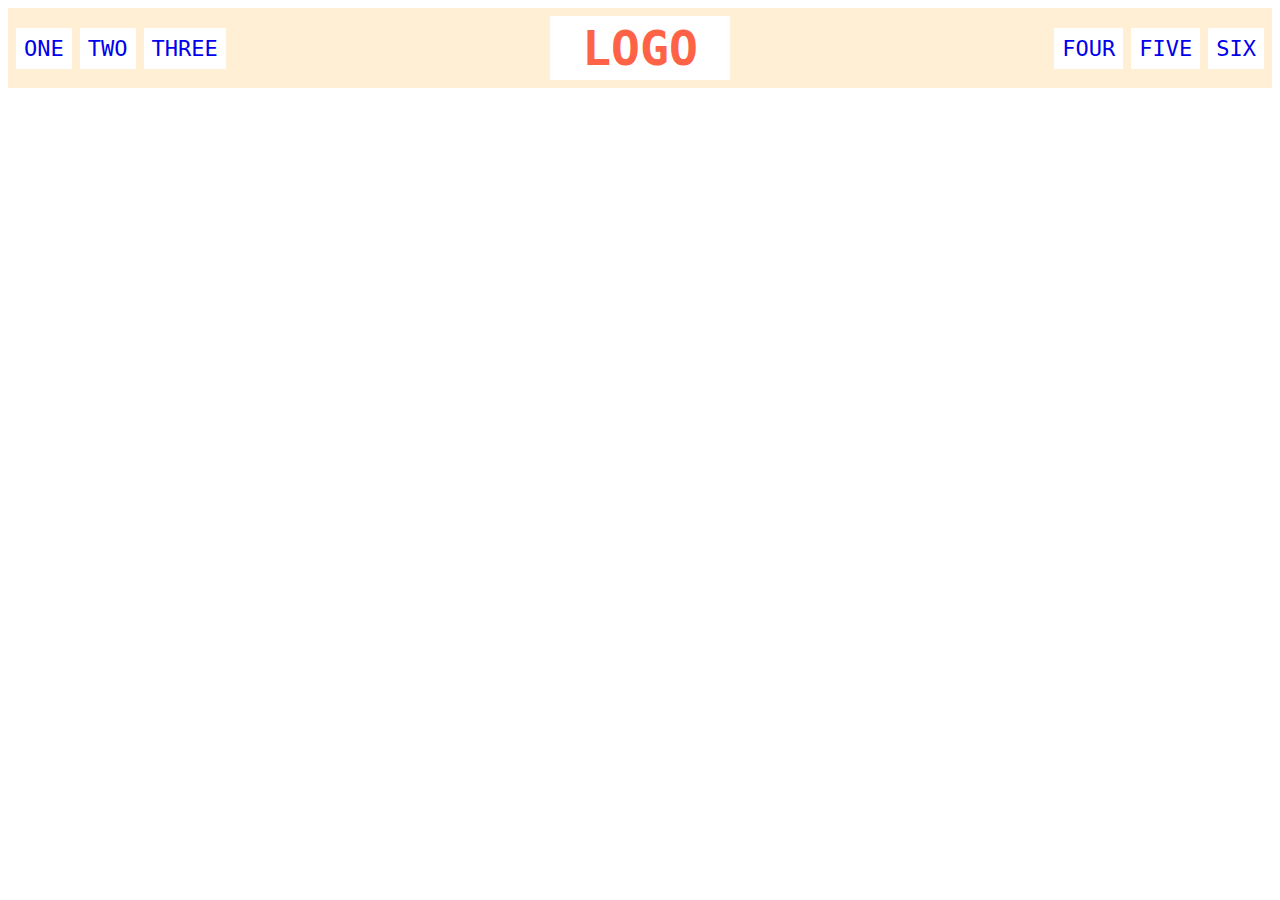
<file: flex/02-flex-header/index.html>
<!DOCTYPE html>
<html lang="en">
  <head>
    <meta charset="UTF-8">
    <meta http-equiv="X-UA-Compatible" content="IE=edge">
    <meta name="viewport" content="width=device-width, initial-scale=1.0">
    <title>Flex Header</title>
    <link rel="stylesheet" href="style.css">
  </head>

  <body>

    <div class="header">

      <div class="left-links">
        <ul>
          <li><a href="#">ONE</a></li>
          <li><a href="#">TWO</a></li>
          <li><a href="#">THREE</a></li>
        </ul>
      </div>

      <div class="logo">LOGO</div>

      <div class="right-links">
        <ul>
          <li><a href="#">FOUR</a></li>
          <li><a href="#">FIVE</a></li>
          <li><a href="#">SIX</a></li>
        </ul>
      </div>
      
    </div>

  </body>
</html>
</file>
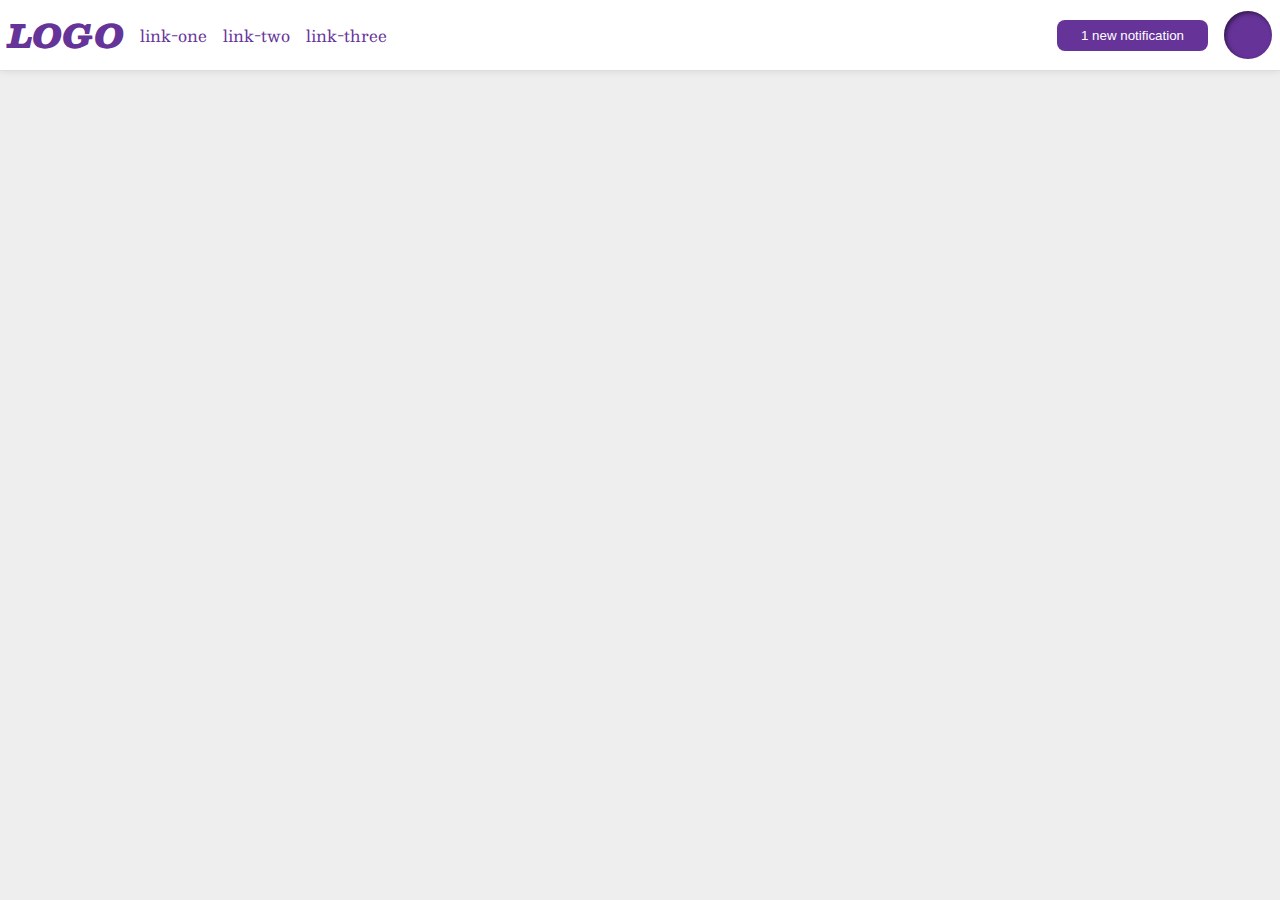
<file: flex/03-flex-header-2/index.html>
<!DOCTYPE html>
<html lang="en">
  <head>
    <meta charset="UTF-8" />
    <meta http-equiv="X-UA-Compatible" content="IE=edge" />
    <meta name="viewport" content="width=device-width, initial-scale=1.0" />
    <title>Flex Header 2</title>
    <link rel="stylesheet" href="style.css" />
  </head>
  <body>
    <div class="header">
      <div class="right">
        <div class="logo">LOGO</div>

        <ul class="links">
          <li><a href="google.com">link-one</a></li>
          <li><a href="google.com">link-two</a></li>
          <li><a href="google.com">link-three</a></li>
        </ul>
      </div>

      <div class="right">
        <button class="notifications">1 new notification</button>
        <div class="profile-image"></div>
      </div>
    </div>
  </body>
</html>
</file>
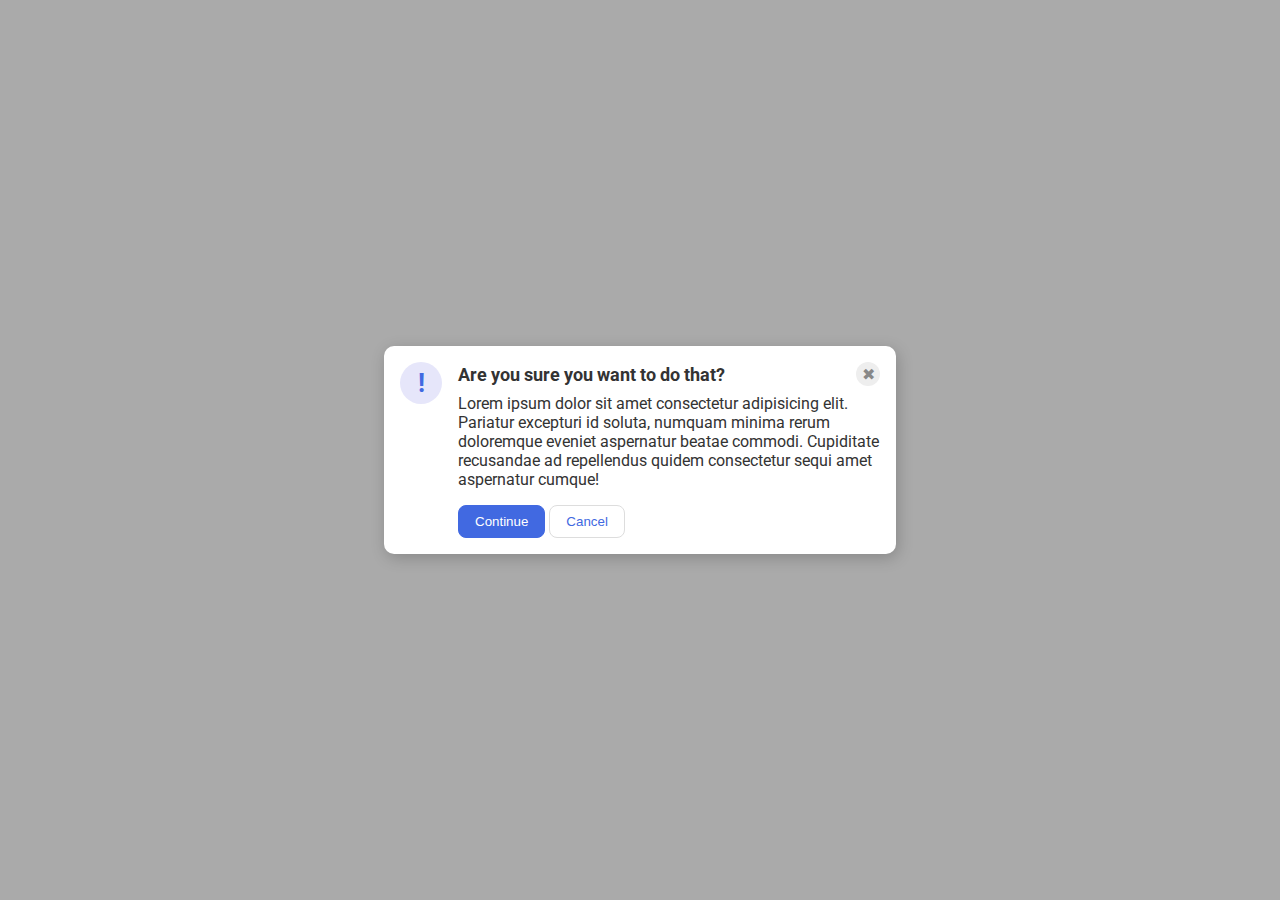
<file: flex/05-flex-modal/index.html>
<!DOCTYPE html>
<html lang="en">
  <head>
    <meta charset="UTF-8" />
    <meta http-equiv="X-UA-Compatible" content="IE=edge" />
    <meta name="viewport" content="width=device-width, initial-scale=1.0" />
    <link rel="stylesheet" href="style.css" />
    <title>Modal</title>
  </head>
  <body>
    <div class="modal">
      <div class="icon">!</div>

      <div class="container">
        <div class="header">
          Are you sure you want to do that?
          <div class="close-button">✖</div>
        </div>
        <div class="text">
          Lorem ipsum dolor sit amet consectetur adipisicing elit. Pariatur
          excepturi id soluta, numquam minima rerum doloremque eveniet
          aspernatur beatae commodi. Cupiditate recusandae ad repellendus quidem
          consectetur sequi amet aspernatur cumque!
        </div>
        <button class="continue">Continue</button>
        <button class="cancel">Cancel</button>
      </div>
    </div>
  </body>
</html>
</file>
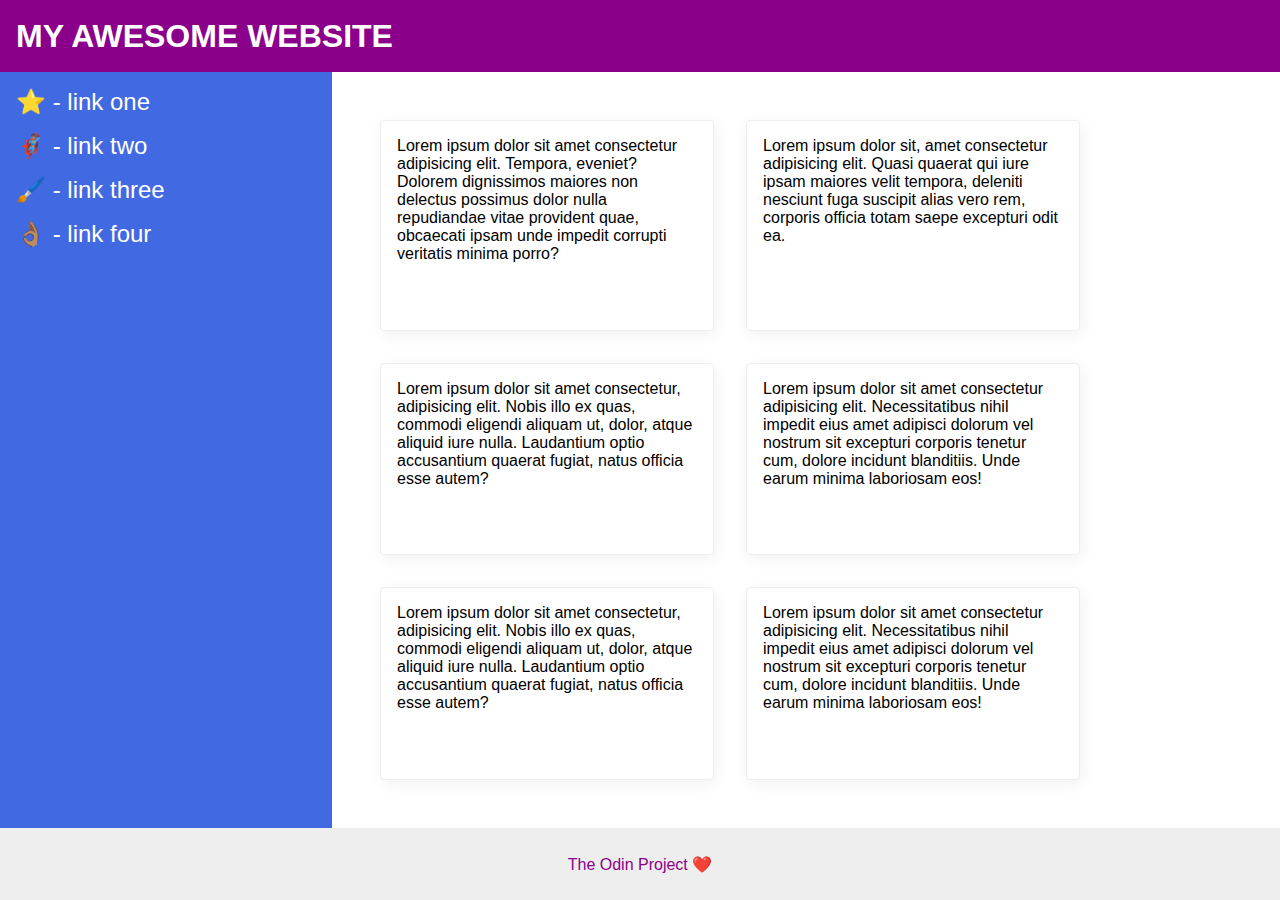
<file: flex/07-flex-layout-2/index.html>
<!DOCTYPE html>
<html lang="en">
  <head>
    <meta charset="UTF-8" />
    <meta http-equiv="X-UA-Compatible" content="IE=edge" />
    <meta name="viewport" content="width=device-width, initial-scale=1.0" />
    <title>The Holy Grail</title>
    <link rel="stylesheet" href="style.css" />
  </head>
  <body>
    <div class="header">MY AWESOME WEBSITE</div>

    <div class="main">
      <div class="sidebar">
        <ul>
          <li><a href="#">⭐ - link one</a></li>
          <li><a href="#">🦸🏽‍♂️ - link two</a></li>
          <li><a href="#">🖌️ - link three</a></li>
          <li><a href="#">👌🏽 - link four</a></li>
        </ul>
      </div>

      <div class="container">
        <div class="card">
          Lorem ipsum dolor sit amet consectetur adipisicing elit. Tempora,
          eveniet? Dolorem dignissimos maiores non delectus possimus dolor nulla
          repudiandae vitae provident quae, obcaecati ipsam unde impedit
          corrupti veritatis minima porro?
        </div>
        <div class="card">
          Lorem ipsum dolor sit, amet consectetur adipisicing elit. Quasi
          quaerat qui iure ipsam maiores velit tempora, deleniti nesciunt fuga
          suscipit alias vero rem, corporis officia totam saepe excepturi odit
          ea.
        </div>
        <div class="card">
          Lorem ipsum dolor sit amet consectetur, adipisicing elit. Nobis illo
          ex quas, commodi eligendi aliquam ut, dolor, atque aliquid iure nulla.
          Laudantium optio accusantium quaerat fugiat, natus officia esse autem?
        </div>
        <div class="card">
          Lorem ipsum dolor sit amet consectetur adipisicing elit.
          Necessitatibus nihil impedit eius amet adipisci dolorum vel nostrum
          sit excepturi corporis tenetur cum, dolore incidunt blanditiis. Unde
          earum minima laboriosam eos!
        </div>
        <div class="card">
          Lorem ipsum dolor sit amet consectetur, adipisicing elit. Nobis illo
          ex quas, commodi eligendi aliquam ut, dolor, atque aliquid iure nulla.
          Laudantium optio accusantium quaerat fugiat, natus officia esse autem?
        </div>
        <div class="card">
          Lorem ipsum dolor sit amet consectetur adipisicing elit.
          Necessitatibus nihil impedit eius amet adipisci dolorum vel nostrum
          sit excepturi corporis tenetur cum, dolore incidunt blanditiis. Unde
          earum minima laboriosam eos!
        </div>
      </div>
    </div>
    <div class="footer">The Odin Project ❤️</div>
  </body>
</html>
</file>
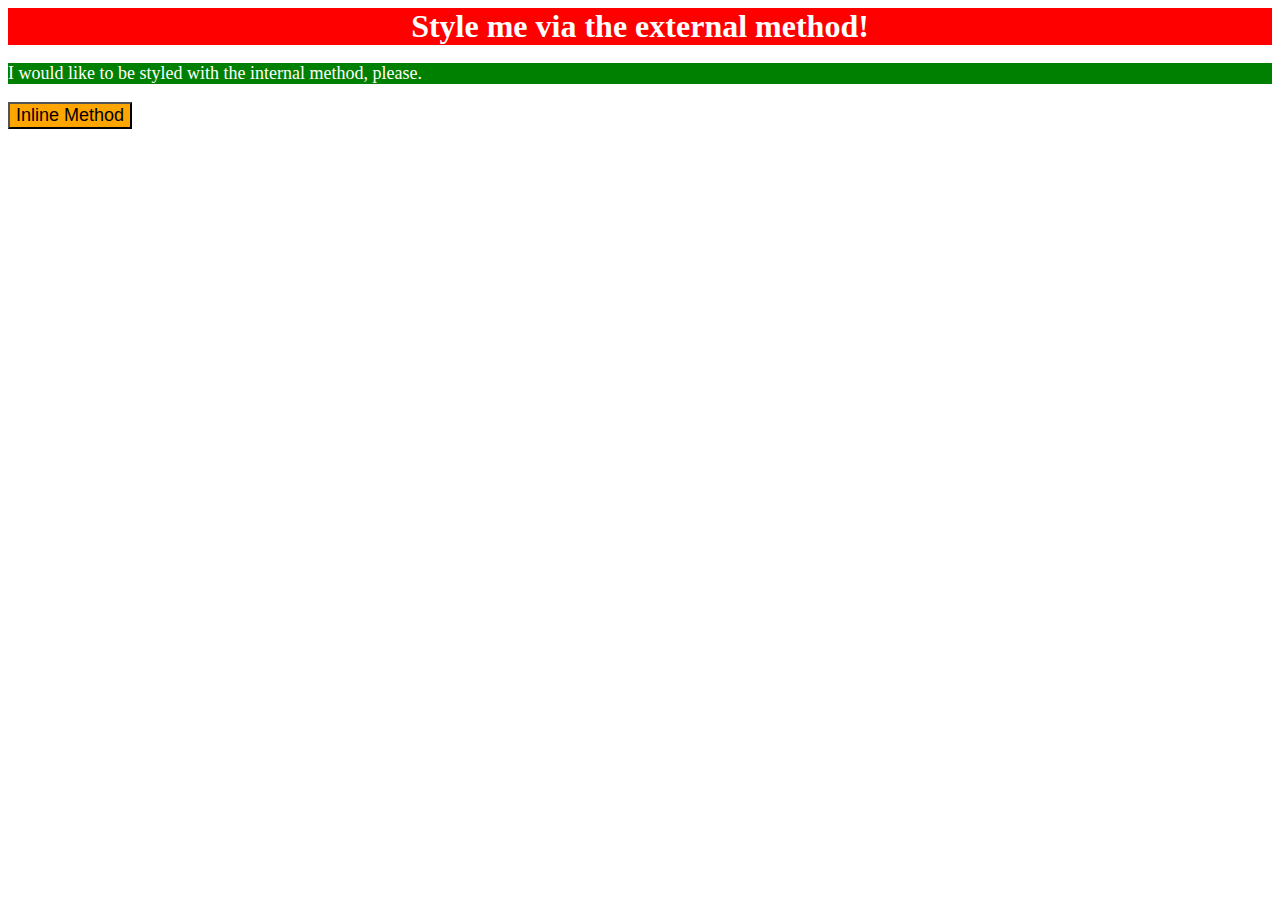
<file: foundations/01-css-methods/index.html>
<!DOCTYPE html>
<html lang="en">
  <head>
    <meta charset="UTF-8">
    <meta http-equiv="X-UA-Compatible" content="IE=edge">
    <meta name="viewport" content="width=device-width, initial-scale=1.0">
    <title>Methods for Adding CSS</title>
    <link rel="stylesheet" href="styles.css">
    
    <style>
      p {
        background-color: green;
        color: white;
        font-size: 18px;
      }
    </style>
  </head>
  <body>
    <div>Style me via the external method!</div>
    <p>I would like to be styled with the internal method, please.</p>
    <button style="background-color: orange; font-size: 18px;">Inline Method</button>
  </body>
</html>
</file>
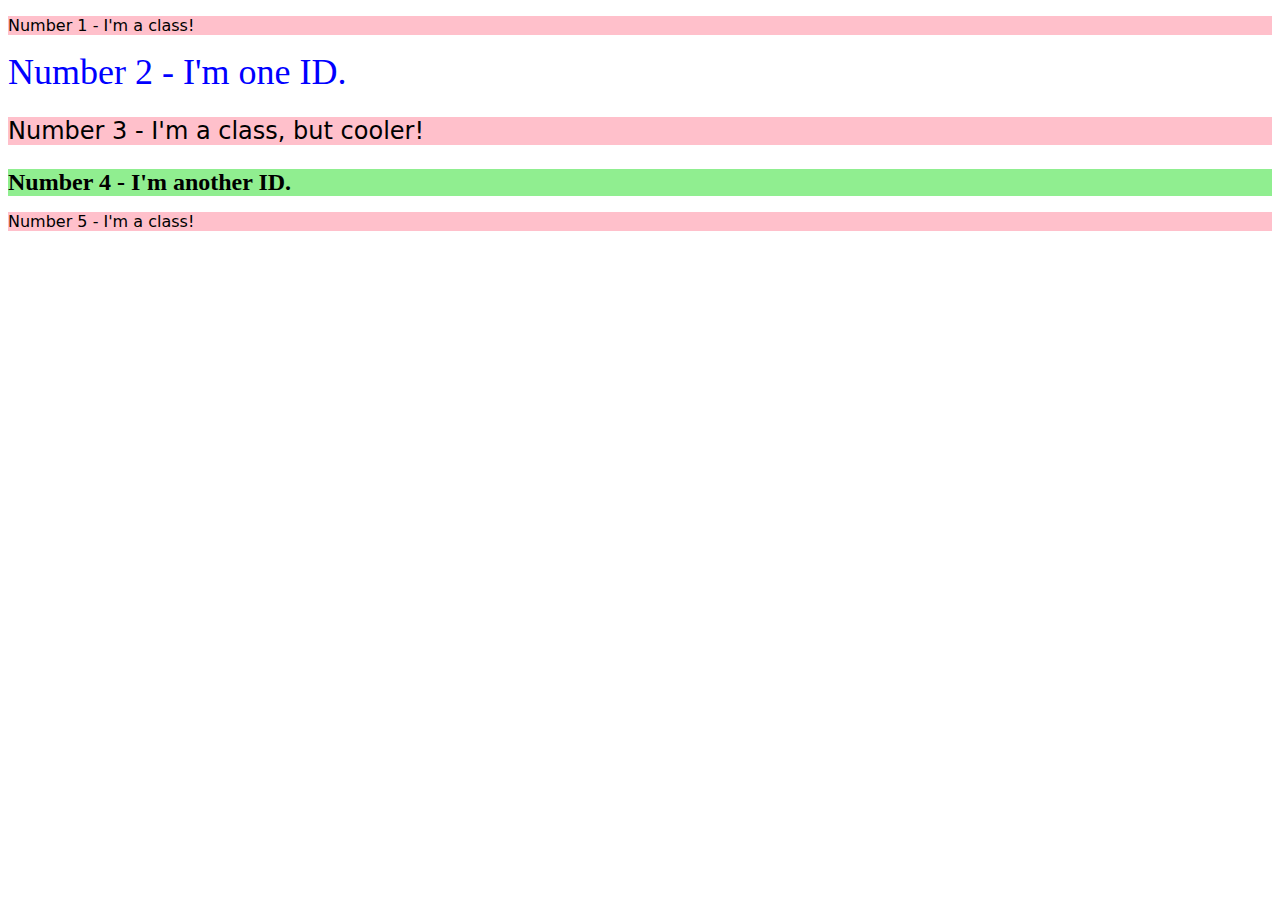
<file: foundations/02-class-id-selectors/index.html>
<!DOCTYPE html>
<html lang="en">
  <head>
    <meta charset="UTF-8">
    <meta http-equiv="X-UA-Compatible" content="IE=edge">
    <meta name="viewport" content="width=device-width, initial-scale=1.0">
    <title>Class and ID Selectors</title>
    <link rel="stylesheet" href="style.css">
  </head>
  <body>
    <p class="numbered">Number 1 - I'm a class!</p>
    <div id="second">Number 2 - I'm one ID.</div>
    <p class="numbered third">Number 3 - I'm a class, but cooler!</p>
    <div id="fourth">Number 4 - I'm another ID.</div>
    <p class="numbered">Number 5 - I'm a class!</p>
  </body>
</html>
</file>
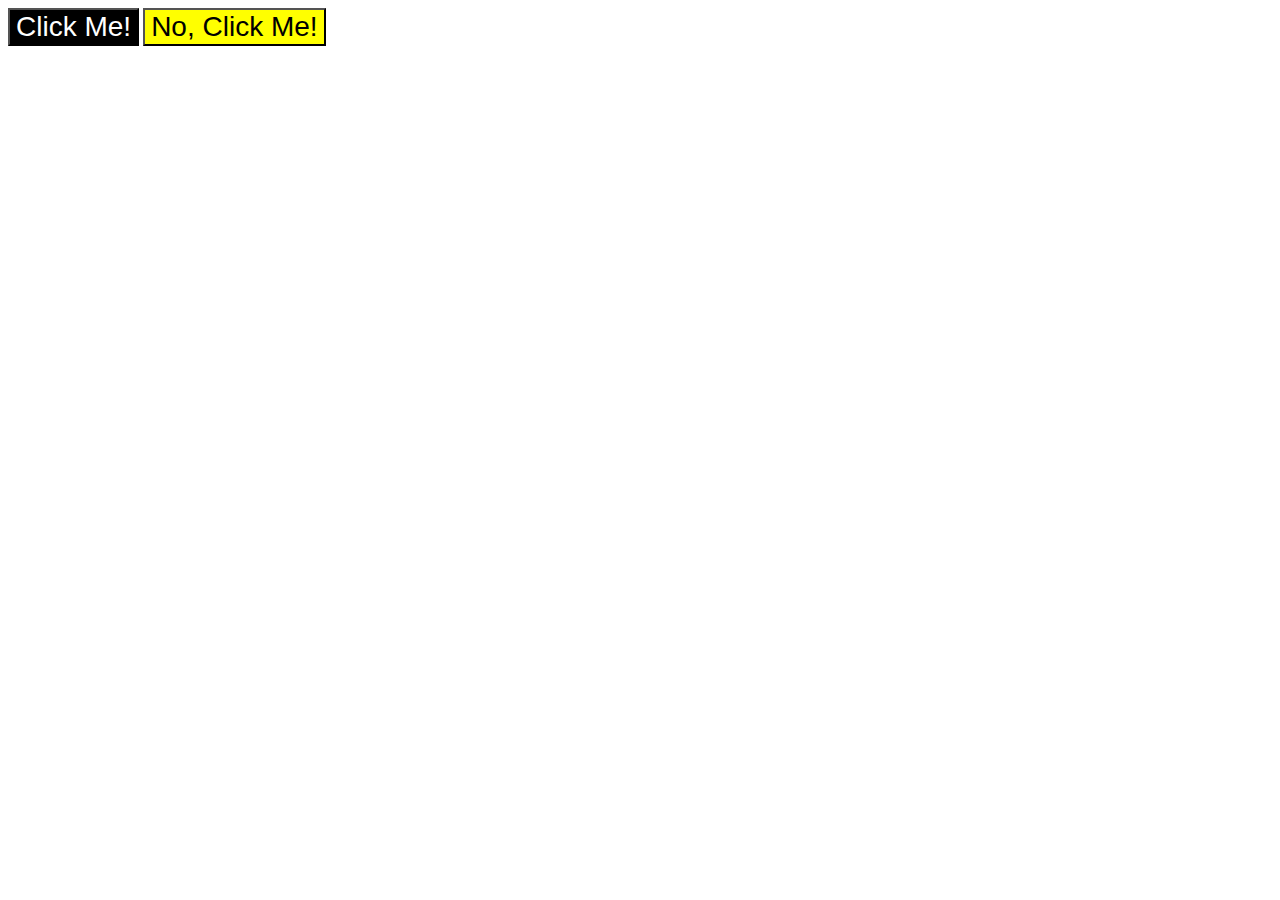
<file: foundations/03-grouping-selectors/index.html>
<!DOCTYPE html>
<html lang="en">
  <head>
    <meta charset="UTF-8">
    <meta http-equiv="X-UA-Compatible" content="IE=edge">
    <meta name="viewport" content="width=device-width, initial-scale=1.0">
    <title>Grouping Selectors</title>
    <link rel="stylesheet" href="style.css">
  </head>
  <body>
    <button class="first">Click Me!</button>
    <button class="second">No, Click Me!</button>
  </body>
</html>
</file>
<file: flex/02-flex-header/style.css>
.header {
  font-family: monospace;
  background: papayawhip;
  display: flex;
  justify-content: space-between;
  align-items: center;
  padding: 8px;
}

.logo {
  font-size: 48px;
  font-weight: 900;
  color: tomato;
  background: white;
  padding: 4px 32px;
}

ul {
  /* this removes the dots on the list items*/
  list-style-type: none;
  display: flex;
  margin: 0;
  gap: 8px;
  padding: 0;
}

a {
  font-size: 22px;
  background: white;
  padding: 8px;
  /* this removes the line under the links */
  text-decoration: none;
}
</file>
<file: flex/03-flex-header-2/style.css>
/* this is some magical font-importing.  
you'll learn about it later. */
@import url('https://fonts.googleapis.com/css2?family=Besley:ital,wght@0,400;1,900&display=swap');

body {
  margin: 0;
  background: #eee;
  font-family: Besley, serif;
}

.header {
  background: white;
  border-bottom: 1px solid #ddd;
  box-shadow: 0 0 8px rgba(0,0,0,.1);

  display: flex;
  padding: 8px;
  justify-content: space-between;
}

.profile-image {
  background: rebeccapurple;
  box-shadow: inset 2px 2px 4px rgba(0,0,0,.5);
  border-radius: 50%;
  width: 48px;
  height: 48px;
}

.logo {
  color: rebeccapurple;
  font-size: 32px;
  font-weight: 900;
  font-style: italic;
}

button {
  border: none;
  border-radius: 8px;
  background: rebeccapurple;
  color: white;
  padding: 8px 24px;
}

a {
  /* this removes the line under our links */
  text-decoration: none;
  color: rebeccapurple;
}

ul {
  list-style-type: none;

  margin: 0;
  padding: 0;
  display: flex;
  gap: 16px;
}

.right, .left {
  display: flex;
  align-items: center;
  gap: 16px;
}
</file>
<file: flex/05-flex-modal/style.css>
@import url('https://fonts.googleapis.com/css2?family=Roboto:wght@400;700&display=swap');

html, body {
  height: 100%;
}

body {
  font-family: Roboto, sans-serif;
  margin: 0;
  background: #aaa;
  color: #333;
  /* I'll give you this one for free lol */
  display: flex;
  align-items: center;
  justify-content: center;
}

.modal {
  background: white;
  width: 480px;
  border-radius: 10px;
  box-shadow: 2px 4px 16px rgba(0,0,0,.2);

  padding: 16px;
  gap: 16px;
  display: flex;
}

.icon {
  color: royalblue;
  font-size: 26px;
  font-weight: 700;
  background: lavender;
  width: 42px;
  height: 42px;
  border-radius: 50%;
  display: flex;
  align-items: center;
  justify-content: center;

  flex-shrink: 0;
}

.close-button {
  background: #eee;
  border-radius: 50%;
  color: #888;
  font-weight: 400;
  font-size: 16px;
  height: 24px;
  width: 24px;
  display: flex;
  align-items: center;
  justify-content: center;
}

button {
  padding: 8px 16px;
  border-radius: 8px;
}

button.continue {
  background: royalblue;
  border: 1px solid royalblue;
  color: white;
}

button.cancel {
  background: white;
  border: 1px solid #ddd;
  color: royalblue;
}

.header {
  display: flex;
  justify-content: space-between;
  align-items: center;
  font-size: 18px;
  font-weight: 700;
  margin-bottom: 8px;
}

.text {
  margin-bottom: 16px;
}
</file>
<file: flex/07-flex-layout-2/style.css>
body {
  font-family: -apple-system, BlinkMacSystemFont, 'Segoe UI', Roboto, Oxygen, Ubuntu, Cantarell, 'Open Sans', 'Helvetica Neue', sans-serif;
  margin: 0;
  min-height: 100vh;

  display: flex;
  flex-direction: column;
}

.header {
  height: 72px;
  background: darkmagenta;
  color: white;

  display: flex;
  font-size: 32px;
  font-weight: 900;
  align-items: center;
  padding: 0 16px;
}

.footer {
  height: 72px;
  background: #eee;
  color: darkmagenta;

  display: flex;
  justify-content: center;
  align-items: center;
}

.sidebar {
  width: 300px;
  background: royalblue;

  flex-shrink: 0;
  padding: 16px;
}

.card {
  border: 1px solid #eee;
  box-shadow: 2px 4px 16px rgba(0,0,0,.06);
  border-radius: 4px;

  padding: 16px;
  margin: 16px;
  width: 300px;
}

.main{
  display: flex;
  flex: 1;
}

.container {
  display: flex;
  flex-wrap: wrap;
  padding: 32px;
}

ul{
  list-style-type: none;
  margin: 0;
  padding: 0;
}

li{
  margin-bottom: 16px;
}

a{
  text-decoration: none;
  color: white;
  font-size: 24px;
}
</file>
<file: foundations/01-css-methods/styles.css>
div {
    background-color: red;
    color: white;
    font-size: 32px;
    text-align: center;
    font-weight: bold;
}
</file>
<file: foundations/02-class-id-selectors/style.css>
.numbered {
    background-color: pink;
    font-family: Verdana, "DejaVu Sans", sans-serif;
}

#second {
    color: blue;
    font-size: 36px;
}

.third{
    font-size: 24px;
}

#fourth{
    background-color: lightgreen;
    font-size: 24px;
    font-weight: bold;
}
</file>
<file: foundations/03-grouping-selectors/style.css>
.first,
.second{
    font-size: 28px;
    font-family: Helvetica, 'Times New Roman', sans-serif;
}

.first{
    background-color: black;
    color: white;
}

.second{
    background-color: yellow;
}
</file>
